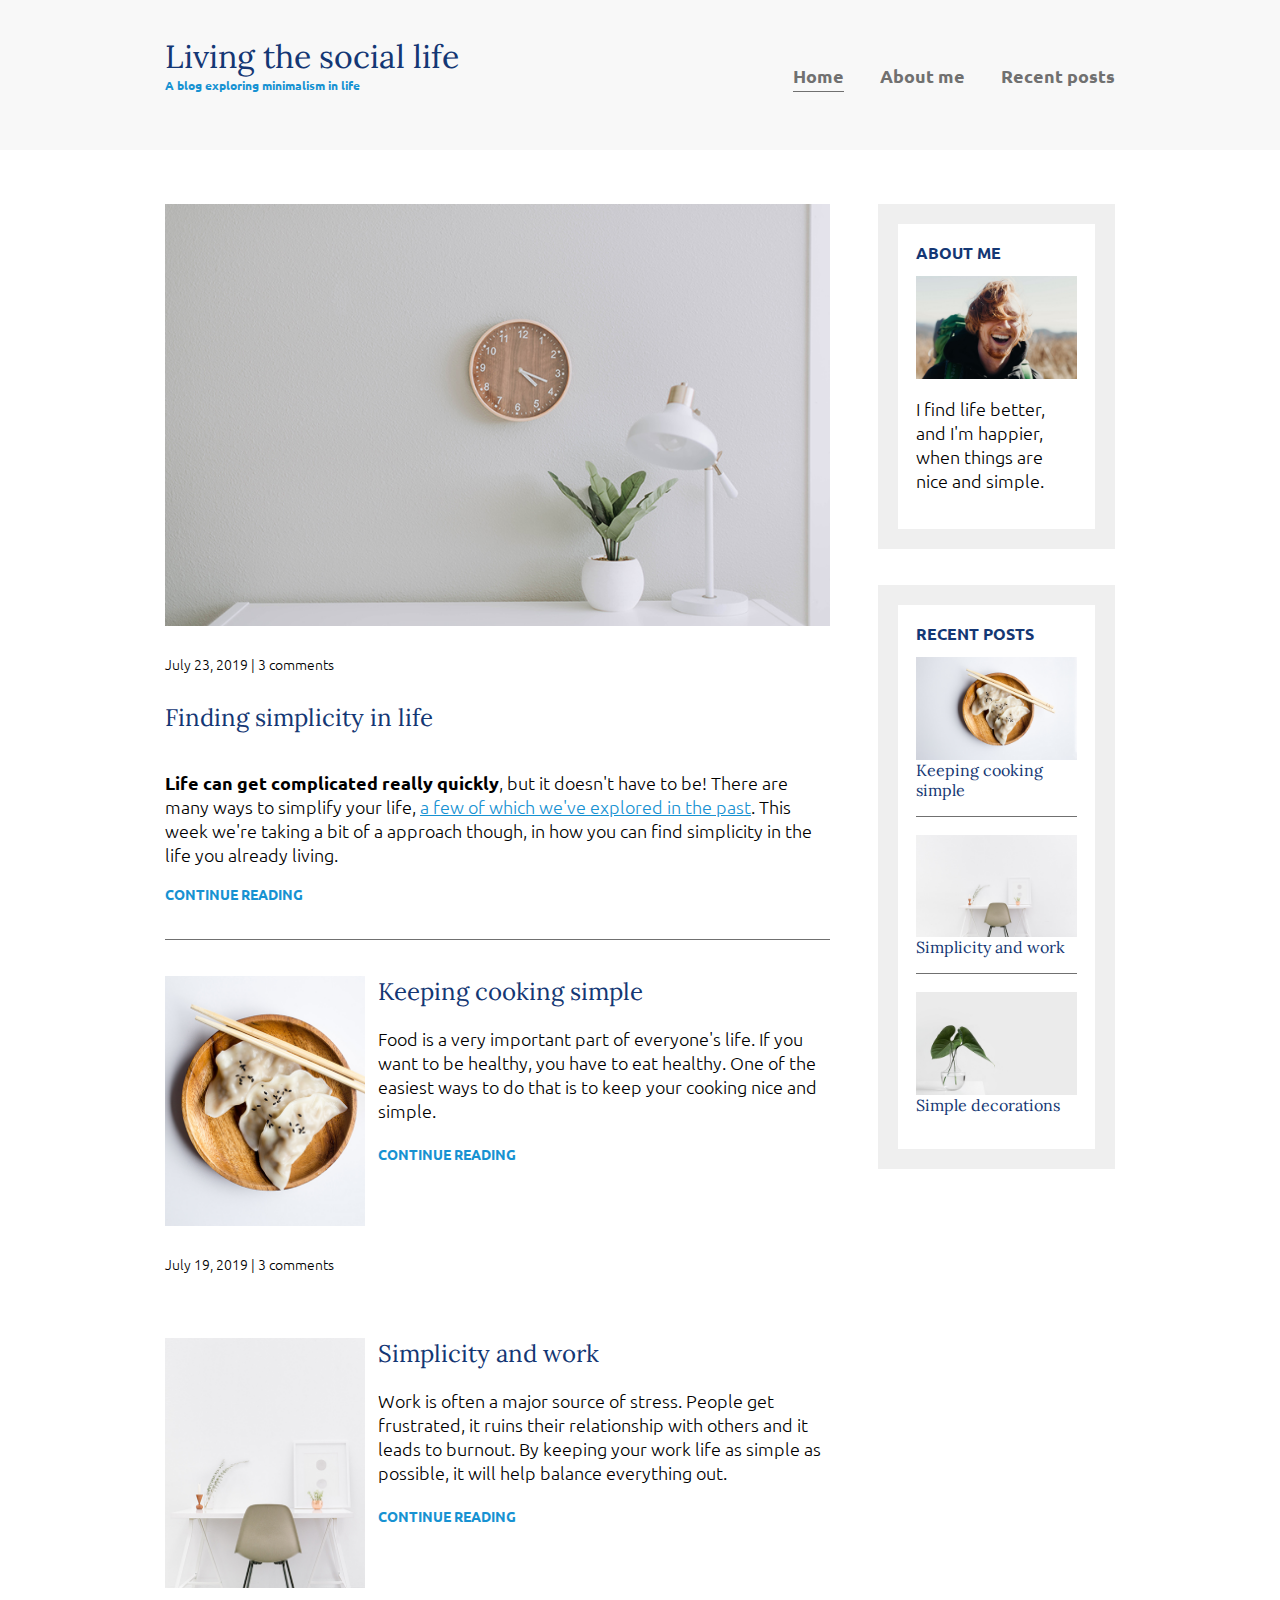
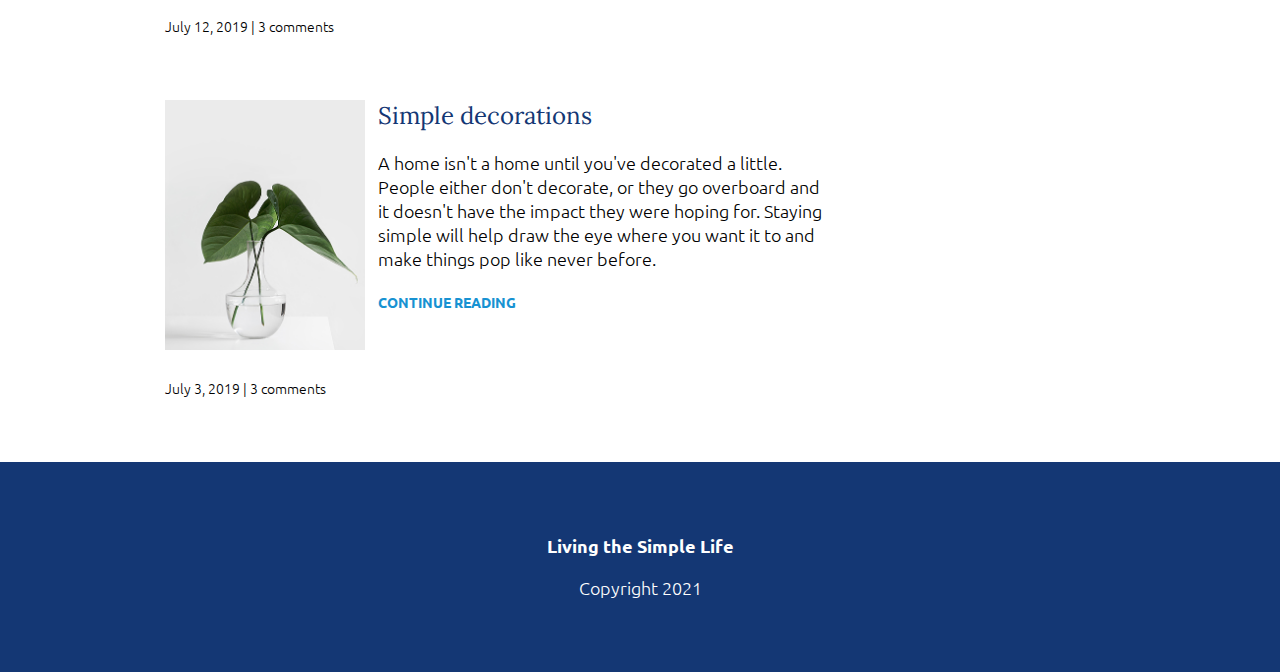
<file: index.html>
<!DOCTYPE html>
<html lang="en">
  <head>
    <meta charset="UTF-8" />
    <meta http-equiv="X-UA-Compatible" content="IE=edge" />
    <meta name="viewport" content="width=device-width, initial-scale=1.0" />
    <title>Document</title>
    <link
      rel="stylesheet"
      href="https://fonts.googleapis.com/css?family=Lora|Ubuntu:300,400,700&display=swap"
    />
    <link rel="stylesheet" href="style.css" />
  </head>
  <body>
    <header>
      <div class="container container-flex">
        <div class="site-title">
          <h1>Living the social life</h1>
          <p class="subtitle">A blog exploring minimalism in life</p>
        </div>
        <nav>
          <ul>
            <li><a href="index.html" class="current-page">Home</a></li>
            <li><a href="about-me.html">About me</a></li>
            <li><a href="recent-posts.html">Recent posts</a></li>
          </ul>
        </nav>
      </div>
    </header>

    <div class="container container-flex">
      <main>
        <article class="article-featured">
          <h2 class="article-title">Finding simplicity in life</h2>
          <img src="img/life.jpg" alt="life" class="article-image" />
          <p class="article-info">July 23, 2019 | 3 comments</p>
          <p class="article-body">
            <strong>Life can get complicated really quickly</strong>, but it
            doesn't have to be! There are many ways to simplify your life,
            <a href="#">a few of which we've explored in the past</a>. This week
            we're taking a bit of a approach though, in how you can find
            simplicity in the life you already living.
          </p>
          <a href="#" class="article-read-more">continue reading</a>
        </article>

        <article class="article-recent">
          <div class="article-recent-main">
            <h2 class="article-title">Keeping cooking simple</h2>
            <p class="article-body">
              Food is a very important part of everyone's life. If you want to
              be healthy, you have to eat healthy. One of the easiest ways to do
              that is to keep your cooking nice and simple.
            </p>
            <a href="#" class="article-read-more">continue reading</a>
          </div>
          <div class="article-recent-secondary">
            <img src="img/food.jpg" alt="food" class="article-image" />
            <p class="article-info">July 19, 2019 | 3 comments</p>
          </div>
        </article>

        <article class="article-recent">
          <div class="article-recent-main">
            <h2 class="article-title">Simplicity and work</h2>
            <p class="article-body">
              Work is often a major source of stress. People get frustrated, it
              ruins their relationship with others and it leads to burnout. By
              keeping your work life as simple as possible, it will help balance
              everything out.
            </p>
            <a href="#" class="article-read-more">continue reading</a>
          </div>
          <div class="article-recent-secondary">
            <img src="img/work.jpg" alt="" class="article-image" />
            <p class="article-info">July 12, 2019 | 3 comments</p>
          </div>
        </article>

        <article class="article-recent">
          <div class="article-recent-main">
            <h2 class="article-title">Simple decorations</h2>
            <p class="article-body">
              A home isn't a home until you've decorated a little. People either
              don't decorate, or they go overboard and it doesn't have the
              impact they were hoping for. Staying simple will help draw the eye
              where you want it to and make things pop like never before.
            </p>
            <a href="#" class="article-read-more">continue reading</a>
          </div>
          <div class="article-recent-secondary">
            <img src="img/deco.jpg" alt="" class="article-image center-plant" />
            <p class="article-info">July 3, 2019 | 3 comments</p>
          </div>
        </article>
      </main>

      <aside class="sidebar">
        <div class="sidebar-widget">
          <h2 class="widget-title">ABOUT ME</h2>
          <img src="img/about-me.jpg" alt="about-me" class="widget-image" />
          <p class="widget-body">
            I find life better, and I'm happier, when things are nice and
            simple.
          </p>
        </div>
        <div class="sidebar-widget">
          <h2 class="widget-title">RECENT POSTS</h2>
          <div class="widget-recent-post">
            <h3 class="widget-recent-post-title">Keeping cooking simple</h3>
            <img src="img/food.jpg" alt="food" class="widget-image" />
          </div>
          <div class="widget-recent-post">
            <h3 class="widget-recent-post-title">Simplicity and work</h3>
            <img src="img/work.jpg" alt="word" class="widget-image" />
          </div>
          <div class="widget-recent-post">
            <h3 class="widget-recent-post-title">Simple decorations</h3>
            <img src="img/deco.jpg" alt="" class="widget-image" />
          </div>
        </div>
      </aside>
    </div>

    <footer>
      <p><strong>Living the Simple Life</strong></p>
      <p>Copyright 2021</p>
    </footer>
  </body>
</html>
</file>
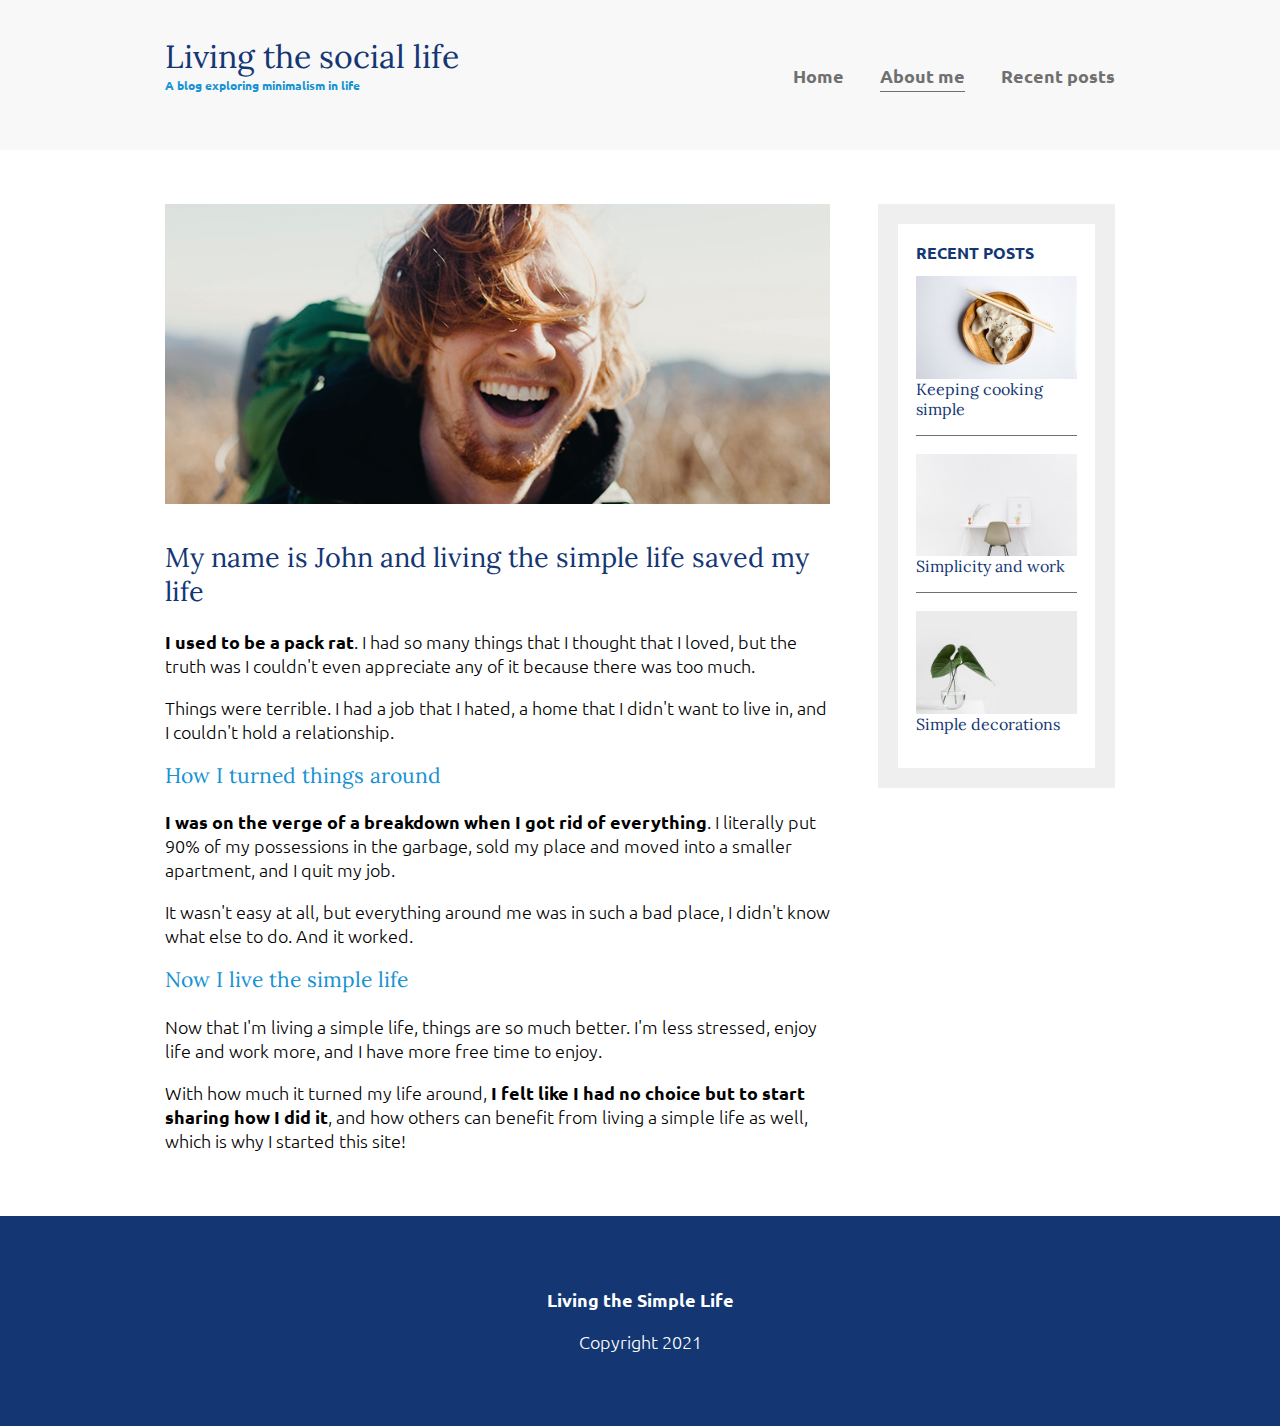
<file: about-me.html>
<!DOCTYPE html>
<html lang="en">
  <head>
    <meta charset="UTF-8" />
    <meta http-equiv="X-UA-Compatible" content="IE=edge" />
    <meta name="viewport" content="width=device-width, initial-scale=1.0" />
    <title>Document</title>
    <link
      rel="stylesheet"
      href="https://fonts.googleapis.com/css?family=Lora|Ubuntu:300,400,700&display=swap"
    />
    <link rel="stylesheet" href="style.css" />
  </head>
  <body>
    <header>
      <div class="container container-flex">
        <div class="site-title">
          <h1>Living the social life</h1>
          <p class="subtitle">A blog exploring minimalism in life</p>
        </div>
        <nav>
          <ul>
            <li><a href="index.html">Home</a></li>
            <li><a href="about-me.html" class="current-page">About me</a></li>
            <li>
              <a href="recent-posts.html">Recent posts</a>
            </li>
          </ul>
        </nav>
      </div>
    </header>

    <div class="container container-flex">
      <main class="about-me-main">
        <img src="img/about-me.jpg" class="image-full" />
        <h2>My name is John and living the simple life saved my life</h2>
        <p>
          <strong>I used to be a pack rat</strong>. I had so many things that I
          thought that I loved, but the truth was I couldn't even appreciate any
          of it because there was too much.
        </p>
        <p>
          Things were terrible. I had a job that I hated, a home that I didn't
          want to live in, and I couldn't hold a relationship.
        </p>
        <h3 class="about-me-motto">How I turned things around</h3>
        <p>
          <strong
            >I was on the verge of a breakdown when I got rid of
            everything</strong
          >. I literally put 90% of my possessions in the garbage, sold my place
          and moved into a smaller apartment, and I quit my job.
        </p>
        <p>
          It wasn't easy at all, but everything around me was in such a bad
          place, I didn't know what else to do. And it worked.
        </p>
        <h3 class="about-me-motto">Now I live the simple life</h3>
        <p>
          Now that I'm living a simple life, things are so much better. I'm less
          stressed, enjoy life and work more, and I have more free time to
          enjoy.
        </p>
        <p>
          With how much it turned my life around,
          <strong
            >I felt like I had no choice but to start sharing how I did
            it</strong
          >, and how others can benefit from living a simple life as well, which
          is why I started this site!
        </p>
      </main>

      <aside class="sidebar">
        <div class="sidebar-widget">
          <h2 class="widget-title">RECENT POSTS</h2>
          <div class="widget-recent-post">
            <h3 class="widget-recent-post-title">Keeping cooking simple</h3>
            <img src="img/food.jpg" alt="food" class="widget-image" />
          </div>
          <div class="widget-recent-post">
            <h3 class="widget-recent-post-title">Simplicity and work</h3>
            <img src="img/work.jpg" alt="word" class="widget-image" />
          </div>
          <div class="widget-recent-post">
            <h3 class="widget-recent-post-title">Simple decorations</h3>
            <img src="img/deco.jpg" alt="" class="widget-image" />
          </div>
        </div>
      </aside>
    </div>

    <footer>
      <p><strong>Living the Simple Life</strong></p>
      <p>Copyright 2021</p>
    </footer>
  </body>
</html>
</file>
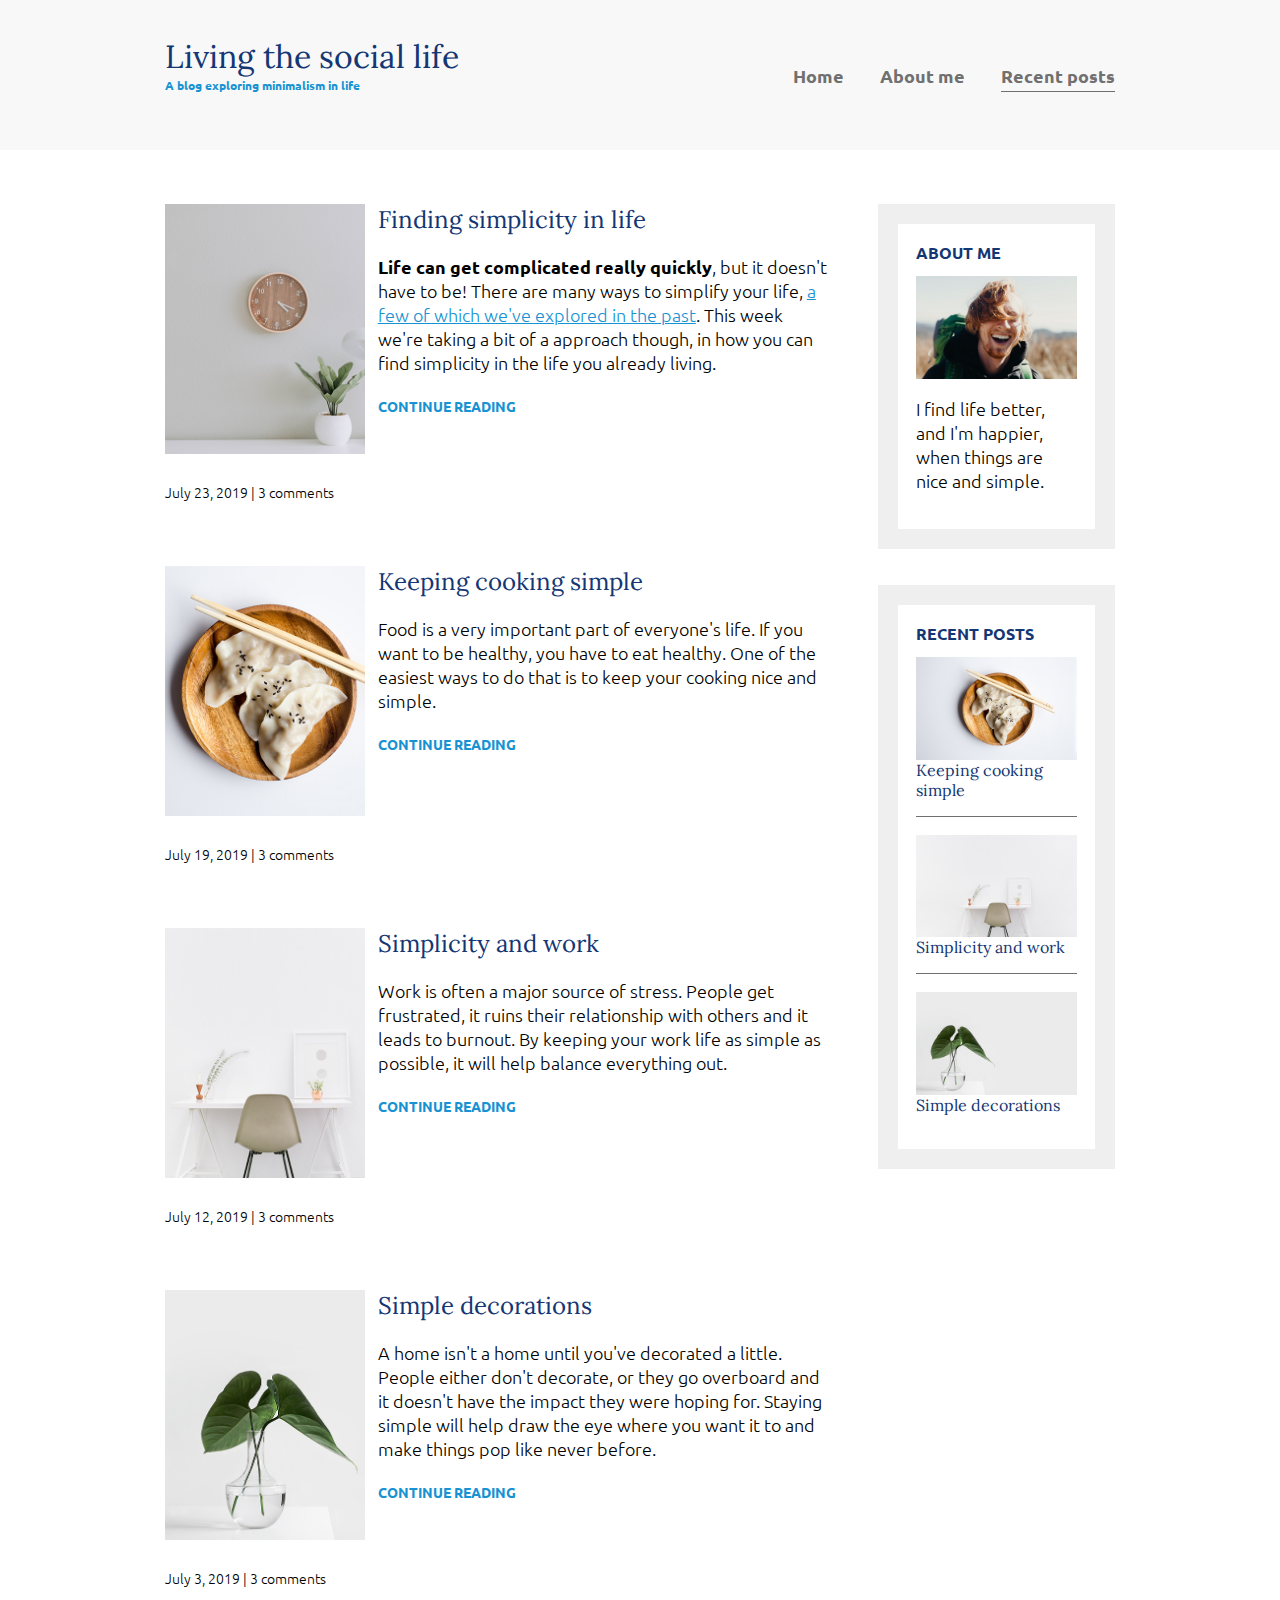
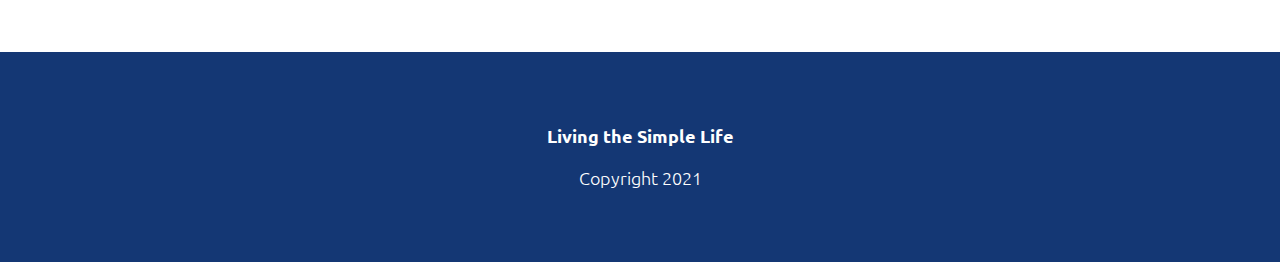
<file: recent-posts.html>
<!DOCTYPE html>
<html lang="en">
  <head>
    <meta charset="UTF-8" />
    <meta http-equiv="X-UA-Compatible" content="IE=edge" />
    <meta name="viewport" content="width=device-width, initial-scale=1.0" />
    <title>Document</title>
    <link
      rel="stylesheet"
      href="https://fonts.googleapis.com/css?family=Lora|Ubuntu:300,400,700&display=swap"
    />
    <link rel="stylesheet" href="style.css" />
  </head>
  <body>
    <header>
      <div class="container container-flex">
        <div class="site-title">
          <h1>Living the social life</h1>
          <p class="subtitle">A blog exploring minimalism in life</p>
        </div>
        <nav>
          <ul>
            <li><a href="index.html">Home</a></li>
            <li><a href="about-me.html">About me</a></li>
            <li>
              <a href="recent-posts.html" class="current-page">Recent posts</a>
            </li>
          </ul>
        </nav>
      </div>
    </header>

    <div class="container container-flex">
      <main>
        <article class="article-recent">
          <div class="article-recent-main">
            <h2 class="article-title">Finding simplicity in life</h2>
            <p class="article-body">
              <strong>Life can get complicated really quickly</strong>, but it
              doesn't have to be! There are many ways to simplify your life,
              <a href="#">a few of which we've explored in the past</a>. This
              week we're taking a bit of a approach though, in how you can find
              simplicity in the life you already living.
            </p>
            <a href="#" class="article-read-more">continue reading</a>
          </div>
          <div class="article-recent-secondary">
            <img src="img/life.jpg" alt="life" class="article-image" />
            <p class="article-info">July 23, 2019 | 3 comments</p>
          </div>
        </article>

        <article class="article-recent">
          <div class="article-recent-main">
            <h2 class="article-title">Keeping cooking simple</h2>
            <p class="article-body">
              Food is a very important part of everyone's life. If you want to
              be healthy, you have to eat healthy. One of the easiest ways to do
              that is to keep your cooking nice and simple.
            </p>
            <a href="#" class="article-read-more">continue reading</a>
          </div>
          <div class="article-recent-secondary">
            <img src="img/food.jpg" alt="food" class="article-image" />
            <p class="article-info">July 19, 2019 | 3 comments</p>
          </div>
        </article>

        <article class="article-recent">
          <div class="article-recent-main">
            <h2 class="article-title">Simplicity and work</h2>
            <p class="article-body">
              Work is often a major source of stress. People get frustrated, it
              ruins their relationship with others and it leads to burnout. By
              keeping your work life as simple as possible, it will help balance
              everything out.
            </p>
            <a href="#" class="article-read-more">continue reading</a>
          </div>
          <div class="article-recent-secondary">
            <img src="img/work.jpg" alt="" class="article-image" />
            <p class="article-info">July 12, 2019 | 3 comments</p>
          </div>
        </article>

        <article class="article-recent">
          <div class="article-recent-main">
            <h2 class="article-title">Simple decorations</h2>
            <p class="article-body">
              A home isn't a home until you've decorated a little. People either
              don't decorate, or they go overboard and it doesn't have the
              impact they were hoping for. Staying simple will help draw the eye
              where you want it to and make things pop like never before.
            </p>
            <a href="#" class="article-read-more">continue reading</a>
          </div>
          <div class="article-recent-secondary">
            <img src="img/deco.jpg" alt="" class="article-image center-plant" />
            <p class="article-info">July 3, 2019 | 3 comments</p>
          </div>
        </article>
      </main>

      <aside class="sidebar">
        <div class="sidebar-widget">
          <h2 class="widget-title">ABOUT ME</h2>
          <img src="img/about-me.jpg" alt="about-me" class="widget-image" />
          <p class="widget-body">
            I find life better, and I'm happier, when things are nice and
            simple.
          </p>
        </div>
        <div class="sidebar-widget">
          <h2 class="widget-title">RECENT POSTS</h2>
          <div class="widget-recent-post">
            <h3 class="widget-recent-post-title">Keeping cooking simple</h3>
            <img src="img/food.jpg" alt="food" class="widget-image" />
          </div>
          <div class="widget-recent-post">
            <h3 class="widget-recent-post-title">Simplicity and work</h3>
            <img src="img/work.jpg" alt="word" class="widget-image" />
          </div>
          <div class="widget-recent-post">
            <h3 class="widget-recent-post-title">Simple decorations</h3>
            <img src="img/deco.jpg" alt="" class="widget-image" />
          </div>
        </div>
      </aside>
    </div>

    <footer>
      <p><strong>Living the Simple Life</strong></p>
      <p>Copyright 2021</p>
    </footer>
  </body>
</html>
</file>
<file: style.css>
*,
*::before,
*::after {
  box-sizing: border-box;
}

body {
  margin: 0;
  font-family: "Ubuntu", sans-serif;
  font-size: 1.125rem;
  font-weight: 300;
}

img {
  max-width: 100%;
  display: block;
}

.image-full {
  width: 100%;
  max-height: 300px;
  object-fit: cover;
  margin-bottom: 2em;
}

/* ================
Typography
==================*/

h1,
h2,
h3 {
  font-family: "Lora", serif;
  font-weight: 400;
  margin-top: 0;
}

h1 {
  font-size: 2rem;
  margin: 0;
}

h1,
h2 {
  color: #143774;
}

h3 {
  color: #1792d2;
}

a {
  color: #1792d2;
}

a:hover,
a:focus {
  color: #143774;
}

strong {
  font-weight: 700;
}

/* the logo subtitle */
.subtitle {
  font-weight: 700;
  color: #1792d2;
  font-size: 0.75rem;
  margin: 0;
}

.article-title {
  font-size: 1.5rem;
}

.article-read-more,
.article-info {
  font-size: 0.875rem;
}

.article-read-more {
  color: #1792d2;
  text-decoration: none;
  text-transform: uppercase;
  font-weight: 700;
}

.article-read-more:hover,
.article-read-more:focus {
  color: #143774;
  text-decoration: underline;
}

.article-info {
  margin: 2em 0;
}

.widget-title,
.widget-recent-post-title {
  font-size: 1rem;
}

.widget-recent-post-title {
  color: #143774;
}

.widget-title {
  font-family: "Ubuntu", sans-serif;
  font-weight: 700;
}

/* ================
Layout
==================*/

/* remove or change max-width to eg: 1300px to make the two ends farther from each other (following the width) */
.container {
  width: 90%;
  max-width: 950px;
  /* border: 1px solid magenta; */
  margin: 0 auto;
}

.container-flex {
  display: flex;
  justify-content: space-between;
  flex-direction: column;
}

header {
  background: #f8f8f8;
  padding: 2em 0;
  text-align: center;
  margin-bottom: 3em;
}

footer {
  background-color: #143774;
  color: white;
  text-align: center;
  padding: 3em 0;
}

/* navigation */

nav ul {
  list-style: none;
  padding: 0;
  display: flex;
  flex-direction: column;
}

nav li {
  margin: 0.5em 0;
}

nav a {
  text-decoration: none;
  color: #707070;
  font-weight: 700;
  padding: 0.25em 0;
}

nav a:hover,
nav a:focus {
  color: #1792d2;
}

.current-page {
  border-bottom: 1px solid #707070;
}

.current-page:hover,
.current-page:focus {
  color: #707070;
}

/* articles */

.article-featured {
  border-bottom: 1px solid #707070;
  padding-bottom: 2em;
  margin-bottom: 2em;
}

.article-recent {
  display: flex;
  flex-direction: column;
  margin-bottom: 2em;
}

.article-recent-main {
  order: 2;
}

.article-recent-secondary {
  order: 1;
}

/* widgets */

.sidebar-widget {
  border: 20px solid #efefef;
  padding: 1em;
  margin-bottom: 2em;
}

.widget-recent-post {
  display: flex;
  flex-direction: column;
  border-bottom: 1px solid #707070;
  margin-bottom: 1em;
}

.widget-recent-post:last-child {
  border: 0;
  margin: 0;
}

.widget-image {
  order: -1;
}

@media (min-width: 675px) {
  header {
    text-align: left;
  }
  .container-flex {
    flex-direction: row;
    justify-content: space-between;
  }

  nav ul {
    flex-direction: row;
  }

  nav li {
    margin-left: 2em;
  }

  main {
    width: 70%;
  }

  aside {
    width: 25%;
    min-width: 200px; /* prevent the aside from shirking more. If screen continues smaller, the shrinking will go to the main */
    margin-left: 1em; /* preventing both from sticking when there is no space for space-between in small screens  */
  }

  .article-recent {
    flex-direction: row;
    justify-content: space-between;
  }

  .article-recent-main {
    width: 68%;
  }

  .article-recent-secondary {
    width: 30%;
  }

  .article-image {
    width: 100%;
    min-height: 250px;
    object-fit: cover;
  }

  .center-plant {
    object-position: left;
  }

  .article-featured {
    display: flex;
    flex-direction: column;
  }

  .article-image {
    order: -2;
  }

  .article-info {
    order: -1;
  }

  .about-me-main {
    margin-bottom: 2.5em;
  }
}
</file>
